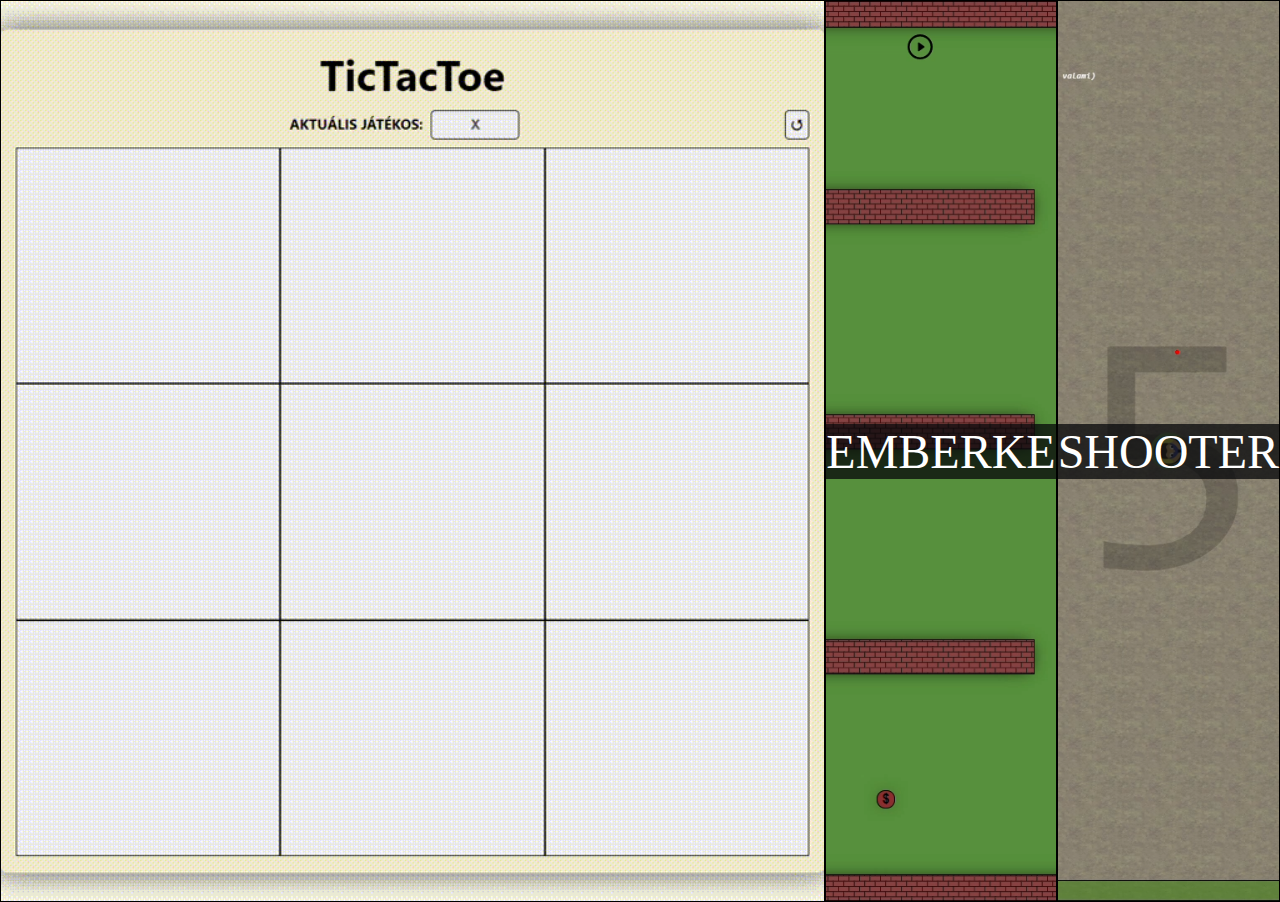
<file: index.html>
<!DOCTYPE html>
<html lang="hu">

<head>
    <meta charset="utf-8">
    <title>Game pack</title>
    <link rel="stylesheet" href="styles/index.css" />
    <link rel="icon" type="image/x-icon" href="./favicon.ico">
    <script src="./scripts/index.js"></script>
</head>

<body>
    <div class="nav tictactoe" onclick="navigate('tictactoe')">
		<div>Tic Tac Toe</div>
    </div>

    <div class="nav emberke" onclick="navigate('emberke')">
		<div>Emberke</div>
    </div>

    <div class="nav fighter" onclick="navigate('index_fighter')">
		<div>Shooter</div>
    </div>
</body>

</html>
</file>
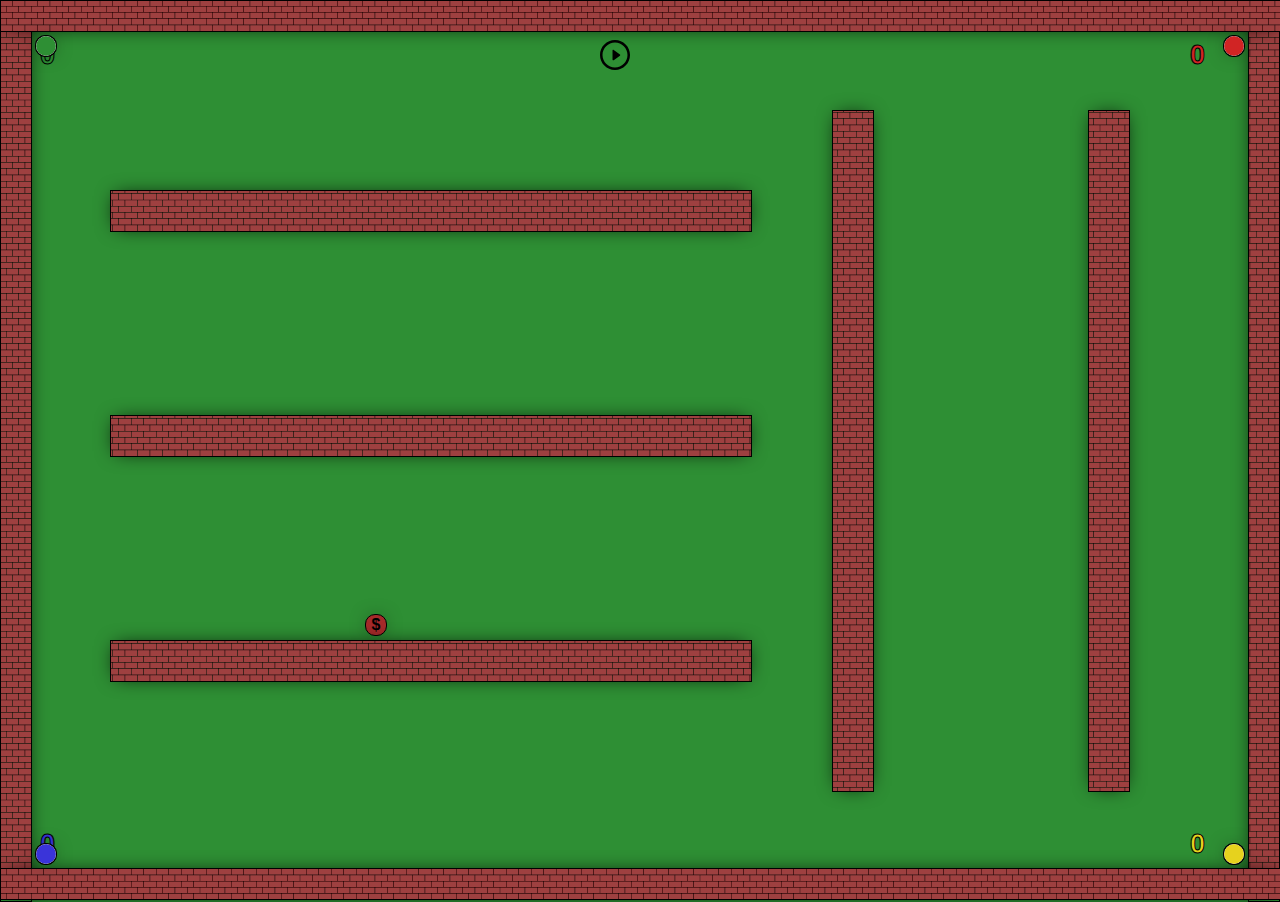
<file: emberke.html>
<!DOCTYPE html>
<html>

<head>
	<meta http-equiv='cache-control' content='no-cache'>
	<meta http-equiv='expires' content='0'>
	<meta http-equiv='pragma' content='no-cache'>
	<title>Page Title</title>
</head>

<body onload="init()" onmousemove="getMouse(event)">
	<button id="startButton" onclick="startGame()"></button>
	<button id="stopButton" onclick="stop()"></button>
	<span id="score1" class="score">0</span>
	<span id="score2" class="score">0</span>
	<span id="score3" class="score">0</span>
	<span id="score4" class="score">0</span>
	<div id="balfal" class="screenFalOldalt"></div>
	<div id="jobbfal" class="screenFalOldalt"></div>
	<div id="fentfal" class="screenFalFentLent"></div>
	<div id="lentfal" class="screenFalFentLent"></div>
	<div id="ember" class="ember"><input id="emberColor" value="#2e8f34" type="color" onchange="colorPickEmber()">
	</div>
	<div id="ember2" class="ember"><input id="emberColor" value="#d12424" type="color" onchange="colorPickEmber()">
	</div>
	<div id="ember3" class="ember"><input id="emberColor" value="#3a34d9" type="color" onchange="colorPickEmber()">
	</div>
	<div id="ember4" class="ember"><input id="emberColor" value="#e6d21e" type="color" onchange="colorPickEmber()">
	</div>
	<div id="targy" class="targyBronze">
		<p>$</p>
	</div>
</body>
<script language="JavaScript">

	const ember = document.getElementById('ember');
	const ember2 = document.getElementById('ember2');
	const ember3 = document.getElementById('ember3');
	const ember4 = document.getElementById('ember4');
	const targy = document.getElementById('targy');
	const screen = document.getElementsByTagName('body')[0];
	const ponttabla1 = document.getElementById('score1');
	const ponttabla2 = document.getElementById('score2');
	const ponttabla3 = document.getElementById('score3');
	const ponttabla4 = document.getElementById('score4');
	let scores = [];
	const sebesseg = document.getElementById('sebesseg');
	const btnStart = document.getElementById('startButton');
	const btnStop = document.getElementById('stopButton');
	const falak = [];
	let utkozottFal;
	let speed = 1;
	let minLepesek = 2;
	let maxLepesek = 2;
	let score;
	let lepesek;
	let elozoLepesek;
	const falszam = 3;
	const minFalmagassag = 20;
	const minFalhosssz = 20;
	let timeout;
	let stopped = false;
	let running = false;

	function stop() {
		stopped = stopped ? false : true;
		btnStop.style.background = stopped ? "url('resources/play.svg')" : "url('resources/stop.svg')";
		move();
	}

	function setButtonPositions() {
		btnStart.style.left = screen.getBoundingClientRect().width / 2 - btnStart.getBoundingClientRect().width / 2 - 35 + 'px';
		btnStart.style.top = '30px';
		btnStop.style.left = screen.getBoundingClientRect().width / 2 - btnStart.getBoundingClientRect().width / 2 + 5 + 'px';
		btnStop.style.top = '30px';
	}

	function init() {
		setScorePositions();
		setButtonPositions();
		randomFalak();
		jatekosInditas();
		randomElementPosition(targy);
		score = {
			ember: 0,
			ember2: 0,
			ember3: 0,
			ember4: 0
		}
		lepesek = {
			ember: minLepesek,
			ember2: minLepesek,
			ember3: minLepesek,
			ember4: minLepesek
		}
		printTabla();
		//setPositions();
		document.getElementById('balfal').addEventListener('click', () => { debugger });
		document.getElementById('fal0').addEventListener('click', () => { debugger });
		document.getElementById('fal1').addEventListener('click', () => { debugger });
		document.getElementById('fal2').addEventListener('click', () => { debugger });
		document.getElementById('fal3').addEventListener('click', () => { debugger });
		document.getElementById('fal4').addEventListener('click', () => { debugger });
	}

	function getMouse() {
		mouseCoords.left = event.clientX;
		mouseCoords.top = event.clientY;
	}

	const mouseCoords = {
		left: 0,
		top: 0
	}

	let direction = {
		left: 0,
		top: 0
	}

	document.addEventListener('keydown', (event) => {
		if (event.code == 'ArrowLeft') {
			direction.left = -10;
			direction.top = 0;
		} else if (event.code == 'ArrowUp') {
			direction.top = -10;
			direction.left = 0;
		} else if (event.code == 'ArrowRight') {
			direction.left = 10;
			direction.top = 0;
		} else if (event.code == 'ArrowDown') {
			direction.top = 10;
			direction.left = 0;
		}
		foodReposition();
	});

	function foodReposition() {
		const elementJSON = createJSON(targy);
		targy.style.left = elementJSON.left + direction.left + 'px';
		targy.style.top = elementJSON.top + direction.top + 'px';
	}

	function setScorePositions() {
		ponttabla1.style.left = '40px';
		ponttabla1.style.top = '40px';
		ponttabla1.style.color = ember.firstChild.value;

		ponttabla2.style.left = screen.getBoundingClientRect().width - 90 + 'px';
		ponttabla2.style.top = '40px';
		ponttabla2.style.color = ember2.firstChild.value;

		ponttabla3.style.left = '40px';
		ponttabla3.style.top = screen.getBoundingClientRect().height - ponttabla3.getBoundingClientRect().height - 40 + 'px';
		ponttabla3.style.color = ember3.firstChild.value;

		ponttabla4.style.left = screen.getBoundingClientRect().width - 90 + 'px';
		ponttabla4.style.top = screen.getBoundingClientRect().height - ponttabla4.getBoundingClientRect().height - 40 + 'px';
		ponttabla4.style.color = ember4.firstChild.value;
	}

	function startGame() {
		running = true;
		stopped = false;
		btnStop.style.background = (stopped && running) ? "url('resources/play.svg')" : "url('resources/stop.svg')";
		btnStop.style.visibility = 'visible';
		btnStart.style.background = running ? "url('resources/retry.svg')" : "url('resources/play.svg')";
		btnStart.style.backgroundSize = 'contain';
		score = {
			ember: 0,
			ember2: 0,
			ember3: 0,
			ember4: 0
		}
		lepesek = {
			ember: minLepesek,
			ember2: minLepesek,
			ember3: minLepesek,
			ember4: minLepesek
		}
		printTabla();
		randomElementPosition(targy);
		jatekosInditas();
		move();
	}

	function colorPickEmber() {
		const element = event.target.parentElement;
		element.style.backgroundColor = window.getComputedStyle(element, null).getPropertyValue('background-color');
		element.style.backgroundColor = event.target.value;
	}

	function screenFalak() {
		let bal = document.getElementById('balfal');
		let jobb = document.getElementById('jobbfal');
		let fent = document.getElementById('fentfal');
		let lent = document.getElementById('lentfal');

		bal.style.height = screen.getBoundingClientRect().height + 'px';
		bal.style.top = screen.getBoundingClientRect().top + 'px';
		bal.style.left = screen.getBoundingClientRect().left + 'px'

		jobb.style.height = screen.getBoundingClientRect().height + 'px';
		jobb.style.top = screen.getBoundingClientRect().top + 'px';
		jobb.style.left = screen.getBoundingClientRect().left + screen.getBoundingClientRect().width - document.getElementById('jobbfal').getBoundingClientRect().width + 'px';

		fent.style.width = screen.getBoundingClientRect().width + 'px';
		fent.style.top = screen.getBoundingClientRect().top + 'px';
		fent.style.left = screen.getBoundingClientRect().left + 'px';

		lent.style.width = screen.getBoundingClientRect().width + 'px';
		lent.style.top = screen.getBoundingClientRect().top + screen.getBoundingClientRect().height - document.getElementById('lentfal').getBoundingClientRect().height + 'px';
		lent.style.left = screen.getBoundingClientRect().left + 'px';

		falak.push(bal);
		falak.push(jobb);
		falak.push(fent);
		falak.push(lent);
	}

	function jatekosInditas() {
		ember.style.top = screen.getBoundingClientRect().top + 35 + 'px';
		ember.style.left = screen.getBoundingClientRect().left + 35 + 'px';

		ember2.style.top = screen.getBoundingClientRect().top + 35 + 'px';
		ember2.style.left = screen.getBoundingClientRect().left + screen.getBoundingClientRect().width - ember2.getBoundingClientRect().width - 35 + 'px';

		ember3.style.top = screen.getBoundingClientRect().top + screen.getBoundingClientRect().height - ember3.getBoundingClientRect().height - 35 + 'px';
		ember3.style.left = screen.getBoundingClientRect().left + 35 + 'px';

		ember4.style.top = screen.getBoundingClientRect().top + screen.getBoundingClientRect().height - ember4.getBoundingClientRect().height - 35 + 'px';
		ember4.style.left = screen.getBoundingClientRect().left + screen.getBoundingClientRect().width - ember4.getBoundingClientRect().width - 35 + 'px';
	}

	function randomFalak() {
		let div = document.createElement('div');
		//div.innerHTML = 'fal' + 0;
		div.id = 'fal' + 0;
		div.className = 'fal';
		div.style.height = '40px';
		div.style.width = screen.getBoundingClientRect().width / 2 + 'px';
		div.style.top = ((screen.getBoundingClientRect().top + screen.getBoundingClientRect().height) * 0.2) + 10 + 'px';
		div.style.left = screen.getBoundingClientRect().left + (ember.getBoundingClientRect().width * 5) + 'px';
		falak.push(div);
		screen.appendChild(div);

		div = document.createElement('div');
		//div.innerHTML = 'fal' + 1;
		div.id = 'fal' + 1;
		div.className = 'fal';
		div.style.height = '40px';
		div.style.width = screen.getBoundingClientRect().width / 2 + 'px';
		div.style.top = ((screen.getBoundingClientRect().top + screen.getBoundingClientRect().height) * 0.45) + 10 + 'px';
		div.style.left = screen.getBoundingClientRect().left + (ember.getBoundingClientRect().width * 5) + 'px';
		falak.push(div);
		screen.appendChild(div);

		div = document.createElement('div');
		//div.innerHTML = 'fal' + 2;
		div.id = 'fal' + 2;
		div.className = 'fal';
		div.style.height = '40px';
		div.style.width = screen.getBoundingClientRect().width / 2 + 'px';
		div.style.top = ((screen.getBoundingClientRect().top + screen.getBoundingClientRect().height) * 0.7) + 10 + 'px';
		div.style.left = screen.getBoundingClientRect().left + (ember.getBoundingClientRect().width * 5) + 'px';
		falak.push(div);
		screen.appendChild(div);

		div = document.createElement('div');
		//div.innerHTML = 'fal' + 3;
		div.id = 'fal' + 3;
		div.className = 'fal';
		div.style.height = screen.getBoundingClientRect().height - (ember.getBoundingClientRect().height * 10) + 'px';
		div.style.width = '40px';
		div.style.top = screen.getBoundingClientRect().top + (screen.getBoundingClientRect().height - (screen.getBoundingClientRect().height - (ember.getBoundingClientRect().height * 10))) / 2 + 'px';
		div.style.left = screen.getBoundingClientRect().left + screen.getBoundingClientRect().width * 0.65 + 'px';
		falak.push(div);
		screen.appendChild(div);

		div = document.createElement('div');
		//div.innerHTML = 'fal' + 4;
		div.id = 'fal' + 4;
		div.className = 'fal';
		div.style.height = screen.getBoundingClientRect().height - (ember.getBoundingClientRect().height * 10) + 'px';
		div.style.width = '40px';
		div.style.top = screen.getBoundingClientRect().top + (screen.getBoundingClientRect().height - (screen.getBoundingClientRect().height - (ember.getBoundingClientRect().height * 10))) / 2 + 'px';
		div.style.left = screen.getBoundingClientRect().left + screen.getBoundingClientRect().width * 0.85 + 'px';
		falak.push(div);
		screen.appendChild(div);

		screenFalak();
	}

	function setPositions() {
		for (let fal of falak) {
			fal.style.left = screen.getBoundingClientRect().left + (screen.getBoundingClientRect().width / 2) - fal.getBoundingClientRect().width / 2 + 'px';
			fal.style.top = screen.getBoundingClientRect().top + (screen.getBoundingClientRect().height / 2) - fal.getBoundingClientRect().height / 2 + 'px';
		}
	}

	function merreMehet(ember, targyJSON) {
		const resultArray = [];
		let emberJSON = createJSON(ember);
		emberJSON.left = emberJSON.left + lepesek[ember.id];
		if (!crashFal(emberJSON)) {
			emberJSON.distance = Math.abs(targyJSON.left - emberJSON.left) + Math.abs(targyJSON.top - emberJSON.top);
			resultArray.push(emberJSON);
		}

		emberJSON = createJSON(ember);
		emberJSON.top = emberJSON.top + lepesek[ember.id];
		if (!crashFal(emberJSON)) {
			emberJSON.distance = Math.abs(targyJSON.left - emberJSON.left) + Math.abs(targyJSON.top - emberJSON.top);
			resultArray.push(emberJSON);
		}

		emberJSON = createJSON(ember);
		emberJSON.left = emberJSON.left - lepesek[ember.id];
		if (!crashFal(emberJSON)) {
			emberJSON.distance = Math.abs(targyJSON.left - emberJSON.left) + Math.abs(targyJSON.top - emberJSON.top);
			resultArray.push(emberJSON);
		}

		emberJSON = createJSON(ember);
		emberJSON.top = emberJSON.top - lepesek[ember.id];
		if (!crashFal(emberJSON)) {
			emberJSON.distance = Math.abs(targyJSON.left - emberJSON.left) + Math.abs(targyJSON.top - emberJSON.top);
			resultArray.push(emberJSON);
		}

		emberJSON = createJSON(ember);
		emberJSON.left = emberJSON.left + lepesek[ember.id];
		emberJSON.left = emberJSON.top + lepesek[ember.id];
		if (!crashFal(emberJSON)) {
			emberJSON.distance = Math.abs(targyJSON.left - emberJSON.left) + Math.abs(targyJSON.top - emberJSON.top);
			resultArray.push(emberJSON);
		}

		emberJSON = createJSON(ember);
		emberJSON.left = emberJSON.left - lepesek[ember.id];
		emberJSON.top = emberJSON.top + lepesek[ember.id];
		if (!crashFal(emberJSON)) {
			emberJSON.distance = Math.abs(targyJSON.left - emberJSON.left) + Math.abs(targyJSON.top - emberJSON.top);
			resultArray.push(emberJSON);
		}

		emberJSON = createJSON(ember);
		emberJSON.left = emberJSON.left - lepesek[ember.id];
		emberJSON.left = emberJSON.top - lepesek[ember.id];
		if (!crashFal(emberJSON)) {
			emberJSON.distance = Math.abs(targyJSON.left - emberJSON.left) + Math.abs(targyJSON.top - emberJSON.top);
			resultArray.push(emberJSON);
		}

		emberJSON = createJSON(ember);
		emberJSON.left = emberJSON.left + lepesek[ember.id];
		emberJSON.top = emberJSON.top - lepesek[ember.id];
		if (!crashFal(emberJSON)) {
			emberJSON.distance = Math.abs(targyJSON.left - emberJSON.left) + Math.abs(targyJSON.top - emberJSON.top);
			resultArray.push(emberJSON);
		}

		let min = 1_000_000_000;

		let result;
		for (let actual of resultArray) {
			let contains = false;
			for (let actualLepes of elozoLepesek[ember.id]) {
				if (actualLepes.top == actual.top && actualLepes.left == actual.left) {
					contains = true;
				}
			}
			if (!contains && actual.distance < min) {
				min = actual.distance;
				result = actual;
			}
		}
		return result;
	}

	function crashFal(element) {
		for (let fal of falak) {
			if (crash(element, createJSON(fal))) {
				utkozottFal = createJSON(fal);
				return true;
			}
		}
		return false;
	}

	function crash(ember, targy) {
		if (((ember.top + ember.height) <= targy.top) ||
			((ember.top) >= targy.top + targy.height) ||
			((ember.left) >= targy.left + targy.width) ||
			((ember.left + ember.width) <= targy.left)) {
			return false;
		}
		return true;
	}

	function calculateStep(ember) {

		const targyJSON = createJSON(targy); //mouseCoords;
		//const emberJSON = merreMehet(ember, targyJSON);
		const emberJSON = createJSON(ember);

		if (emberJSON.left < targyJSON.left) {
			emberJSON.left = emberJSON.left + lepesek[ember.id];
		}
		if (emberJSON.top < targyJSON.top) {
			emberJSON.top = emberJSON.top + lepesek[ember.id];
		}
		if (emberJSON.top > targyJSON.top) {
			emberJSON.top = emberJSON.top - lepesek[ember.id];
		}
		if (emberJSON.left > targyJSON.left) {
			emberJSON.left = emberJSON.left - lepesek[ember.id];
		}

		if (crashFal(emberJSON)) {
			if (utkozottFal.height > utkozottFal.width) {
				const top = Math.abs(utkozottFal.top - targyJSON.top);
				const bottom = Math.abs(utkozottFal.top + utkozottFal.height - targyJSON.top - targyJSON.height);
				//if (Math.min(top, bottom) == top) {
				if ((utkozottFal.top + utkozottFal.height / 2) > targyJSON.top) {
					emberJSON.top = emberJSON.top - lepesek[ember.id] - 1;
				} else {
					emberJSON.top = emberJSON.top + lepesek[ember.id] + 1;
				}
				emberJSON.left = ember.getBoundingClientRect().left;
			} else {
				const left = Math.abs(utkozottFal.left - targyJSON.left);
				const right = Math.abs(utkozottFal.left + utkozottFal.width - targyJSON.left - targyJSON.width);
				//if (Math.min(left, right) == left) {
				if (((utkozottFal.left + utkozottFal.width / 2) > targyJSON.left)) {
					emberJSON.left = emberJSON.left - lepesek[ember.id] - 1;
				} else {
					emberJSON.left = emberJSON.left + lepesek[ember.id] + 1;
				}
				emberJSON.top = ember.getBoundingClientRect().top;
			}
		}

		setEmberByEmberCopy(ember, emberJSON);
		if (crash(emberJSON, targyJSON)) {
			const sumOfscore = score["ember"] + score["ember2"] + score["ember3"] + score["ember4"];
			if (sumOfscore > 50 && sumOfscore < 100) {
				targy.className = 'targySilver';
			} else if (sumOfscore >= 100) {
				targy.className = 'targyGold';
			}
			randomElementPosition(targy);
			score[ember.id] += 1;
			lepesek['ember'] = getRandom(minLepesek, maxLepesek);
			lepesek['ember2'] = getRandom(minLepesek, maxLepesek);
			lepesek['ember3'] = getRandom(minLepesek, maxLepesek);
			lepesek['ember4'] = getRandom(minLepesek, maxLepesek);
			printTabla();
		}
	}

	function printTabla() {
		ponttabla1.innerHTML = score['ember'];
		ponttabla2.innerHTML = score['ember2'];
		ponttabla3.innerHTML = score['ember3'];
		ponttabla4.innerHTML = score['ember4'];
		scores = [];
		let scoreEmber = { name: 'ember', score: score['ember'] };
		let score2Ember = { name: 'ember2', score: score['ember2'] };
		let score3Ember = { name: 'ember3', score: score['ember3'] };
		let score4Ember = { name: 'ember4', score: score['ember4'] };
		scores.push(scoreEmber);
		scores.push(score2Ember);
		scores.push(score3Ember);
		scores.push(score4Ember);
		let maxScore = scores[0];
		for (let i = 0; i < scores.length; i++) {
			maxScore = scores[i].score > maxScore.score ? scores[i] : maxScore;
		}
		screen.style.backgroundColor = document.getElementById(maxScore.name).firstChild.value;
	}

	function move() {
		if (!stopped) {
			calculateStep(ember);
			calculateStep(ember2);
			calculateStep(ember3);
			calculateStep(ember4);
			clearTimeout(timeout);
			timeout = setTimeout(move, speed);
		}
	}

	function createJSON(element) {
		return {
			left: element.getBoundingClientRect().left,
			top: element.getBoundingClientRect().top,
			width: element.getBoundingClientRect().width,
			height: element.getBoundingClientRect().height,
			className: '',
		};
	}

	function randomElementPosition(element) {
		elozoLepesek = {
			ember: [],
			ember2: [],
			ember3: [],
			ember4: []
		}
		let bal = screen.getBoundingClientRect().left;
		let jobb = screen.getBoundingClientRect().left + screen.getBoundingClientRect().width - element.getBoundingClientRect().width;
		let fent = screen.getBoundingClientRect().top;
		let lent = screen.getBoundingClientRect().top + screen.getBoundingClientRect().height - element.getBoundingClientRect().height;
		let elementJSON = createJSON(element);

		elementJSON.left = getRandom(bal, jobb - bal);
		elementJSON.top = getRandom(fent, lent - fent);
		if (crashFal(elementJSON)) {
			randomElementPosition(targy);
		} else {
			targy.style.left = elementJSON.left + 'px';
			targy.style.top = elementJSON.top + 'px';
		}
	}
	const steps = [];
	let nrOfSteps = 0;

	function setEmberByEmberCopy(ember, emberJSON) {
		//ember.className = calculateClassName(emberJSON);
		const emberCopy = createJSON(ember);
		if (emberJSON.left - emberCopy.left < 0) {
			emberCopy.left -= lepesek[ember.id];
		} else if (emberJSON.left - emberCopy.left > 0) {
			emberCopy.left += lepesek[ember.id];
		}

		if (emberJSON.top - emberCopy.top < 0) {
			emberCopy.top -= lepesek[ember.id];
		} else if (emberJSON.top - emberCopy.top > 0) {
			emberCopy.top += lepesek[ember.id];
		}

		let temp = elozoLepesek[ember.id];
		temp.push(emberCopy);
		elozoLepesek[ember.id] = temp.slice(temp.length - 100000000000, temp.length);
		ember.style.left = emberCopy.left + 'px';
		ember.style.top = emberCopy.top + 'px';

		const div = document.createElement('div');
		div.id = nrOfSteps;
		div.className = 'utvonal';
		div.style.backgroundColor = ember.firstChild.value;
		div.style.opacity = 0.2;
		div.style.top = emberCopy.top + 'px';
		div.style.left = emberCopy.left + 'px';
		screen.appendChild(div);

		if (nrOfSteps > 25) {
			let elements = document.getElementsByClassName('utvonal');
			for (let element of elements) {
				element.remove();
			}
			nrOfSteps = 0;
		} else {
			nrOfSteps++;
		}
	}

	function calculateClassName(emberJSON) {
		const ember = createJSON(this.ember);
		if (ember.top == emberJSON.top && ember.left > emberJSON.left) {
			return 'emberLeft';
		}
		if (ember.top == emberJSON.top && ember.left < emberJSON.left) {
			return 'emberRight';
		}
		if (ember.top > emberJSON.top && ember.left == emberJSON.left) {
			return 'emberTop';
		}
		if (ember.top < emberJSON.top && ember.left == emberJSON.left) {
			return 'emberBottom';
		}
		if (ember.top > emberJSON.top && ember.left > emberJSON.left) {
			return 'emberTopLeft';
		}
		if (ember.top < emberJSON.top && ember.left > emberJSON.left) {
			return 'emberBottomLeft';
		}
		if (ember.top > emberJSON.top && ember.left < emberJSON.left) {
			return 'emberTopRight';
		}
		if (ember.top < emberJSON.top && ember.left < emberJSON.left) {
			return 'emberBottomRight';
		}
	}

	function getRandom(min, max) {
		return Math.floor(Math.random() * max) + min;
	}

</script>
<style>
	html {
		width: 100%;
		height: 100%;
	}

	body {
		width: 100%;
		height: 100%;
		margin: 0px;
		padding: 0px;
		font-weight: bold;
		font-family: sans-serif;
		position: absolute;
		overflow: hidden;
	}

	#startButton {
		margin: 10px;
		cursor: pointer;
		position: absolute;
		border: none;
		width: 30px;
		height: 30px;
		background: url('resources/play.svg');
		background-position: center;
		background-size: auto;
	}

	#stopButton {
		margin: 10px;
		cursor: pointer;
		position: absolute;
		border: none;
		width: 30px;
		height: 30px;
		background: url('resources/stop.svg');
		background-position: center;
		background-size: auto;
		visibility: hidden;
	}

	#stopButton:focus {
		outline: none;
	}

	#startButton:focus {
		outline: none;
	}

	.score {
		position: absolute;
		font-size: 3vh;
		-webkit-text-stroke: 1px black;
	}

	.alfal {
		border: 1px solid blue;
		position: absolute;
	}

	.screenFalOldalt {
		width: 30px;
		position: absolute;
		background: url("resources/brick.svg");
		background-attachment: fixed;
		background-repeat: repeat;
		background-size: 100px;
		border: 1px solid black;
		box-shadow: 0px 0px 20px -6px black;
	}

	.screenFalFentLent {
		height: 30px;
		position: absolute;
		background: url("resources/brick.svg");
		background-color: red;
		background-attachment: fixed;
		background-repeat: repeat;
		background-size: 100px;
		border: 1px solid black;
		box-shadow: 0px 0px 20px -6px black;
	}

	input[type="color"] {
		-webkit-appearance: none;
		border: none;
		width: 20px;
		height: 20px;
		border-radius: 10px;
		padding: 0px;
	}

	input[type="color"]::-webkit-color-swatch-wrapper {
		border-radius: 10px;
		padding: 0px;
		border: none;
	}

	input[type="color"]::-webkit-color-swatch {
		border: none;
		border-radius: 10px;
		padding: 0px;
	}

	.ember {
		position: absolute;
		border-radius: 10px;
		width: 20px;
		height: 20px;
		z-index: 10000;
		background: black;
		box-shadow: 0px 0px 20px -6px black;
		border: 1px solid black;
	}

	.targyBronze {
		position: absolute;
		align-items: center;
		text-align: center;
		justify-content: center;
		width: 20px;
		height: 20px;
		border-radius: 10px;
		background-color: brown;
		border: 1px solid black;
		box-shadow: 0px 0px 20px -6px black;
		display: flex;
	}

	.targySilver {
		position: absolute;
		align-items: center;
		text-align: center;
		justify-content: center;
		width: 20px;
		height: 20px;
		border-radius: 10px;
		background-color: silver;
		border: 1px solid black;
		box-shadow: 0px 0px 20px -6px black;
		display: flex;
	}

	.targyGold {
		position: absolute;
		align-items: center;
		text-align: center;
		justify-content: center;
		width: 20px;
		height: 20px;
		border-radius: 10px;
		background-color: gold;
		border: 1px solid black;
		box-shadow: 0px 0px 20px -6px black;
		display: flex;
	}

	.utvonal {
		position: absolute;
		border-radius: 10px;
		width: 20px;
		height: 20px;
		background-color: silver;
	}

	.fal {
		position: absolute;
		background: url(resources/brick.svg);
		background-attachment: fixed;
		background-repeat: repeat;
		background-size: 100px;
		box-shadow: 0px 0px 20px -6px black;
		border: 1px solid black;
	}

	.emberRight {
		background: linear-gradient(270deg, rgba(0, 0, 0, 1) 0%, rgba(255, 255, 255, 0) 100%);
	}

	.emberLeft {
		background: linear-gradient(90deg, rgba(0, 0, 0, 1) 0%, rgba(255, 255, 255, 0) 100%);
	}

	.emberTop {
		background: linear-gradient(180deg, rgba(0, 0, 0, 1) 0%, rgba(255, 255, 255, 0) 100%);
	}

	.emberBottom {
		background: linear-gradient(0deg, rgba(0, 0, 0, 1) 0%, rgba(255, 255, 255, 0) 100%);
	}

	.emberTopRight {
		background: linear-gradient(225deg, rgba(0, 0, 0, 1) 0%, rgba(255, 255, 255, 0) 100%);
	}

	.emberTopLeft {
		background: linear-gradient(135deg, rgba(0, 0, 0, 1) 0%, rgba(255, 255, 255, 0) 100%);
	}

	.emberBottomRight {
		background: linear-gradient(315deg, rgba(0, 0, 0, 1) 0%, rgba(255, 255, 255, 0) 100%);
	}

	.emberBottomLeft {
		background: linear-gradient(45deg, rgba(0, 0, 0, 1) 0%, rgba(255, 255, 255, 0) 100%);
	}
</style>

</html>
</file>
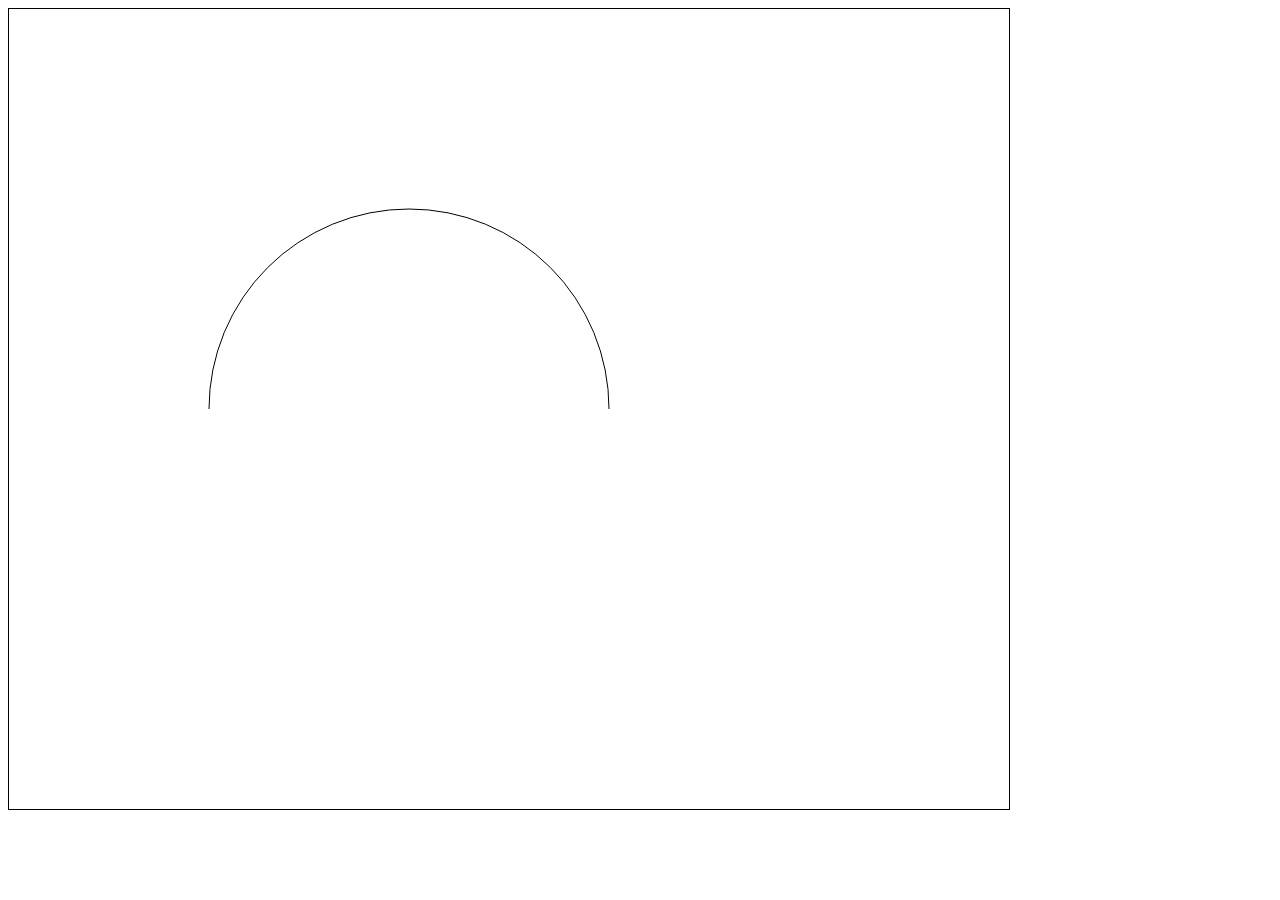
<file: pages/draw_test.html>
<html>

<head>
	<link rel="icon" type="image/x-icon" href="./favicon.ico">
</head>

<body>
	<canvas id='canvas' height="800" width="1000" style="border: 1px solid black"></canvas>
</body>
<script>
	let context = document.getElementById('canvas').getContext('2d');

	context.beginPath();
	//context.arc(100, 100, 20, 0, 10);
	//context.fillStyle = 'white';
	//context.fill();
	//
	//context.lineWidth = 2;
	//context.strokeStyle = 'red';
	//context.stroke();
	//context.closePath();
	//
	//context.beginPath();
	//context.moveTo(80, 100);
	//context.lineTo(120, 100);
	//context.moveTo(100, 80);
	//context.lineTo(100, 120);
	//context.lineWidth = 10;
	//context.stroke();
	//context.closePath();

	let elet = 10;
	let aktelet = 5;
	let szazalek = (1 - (aktelet / elet)) * 2;
	context.arc(400, 400, 200, 0, szazalek * Math.PI, true);
	context.stroke();

</script>

</html>
</file>
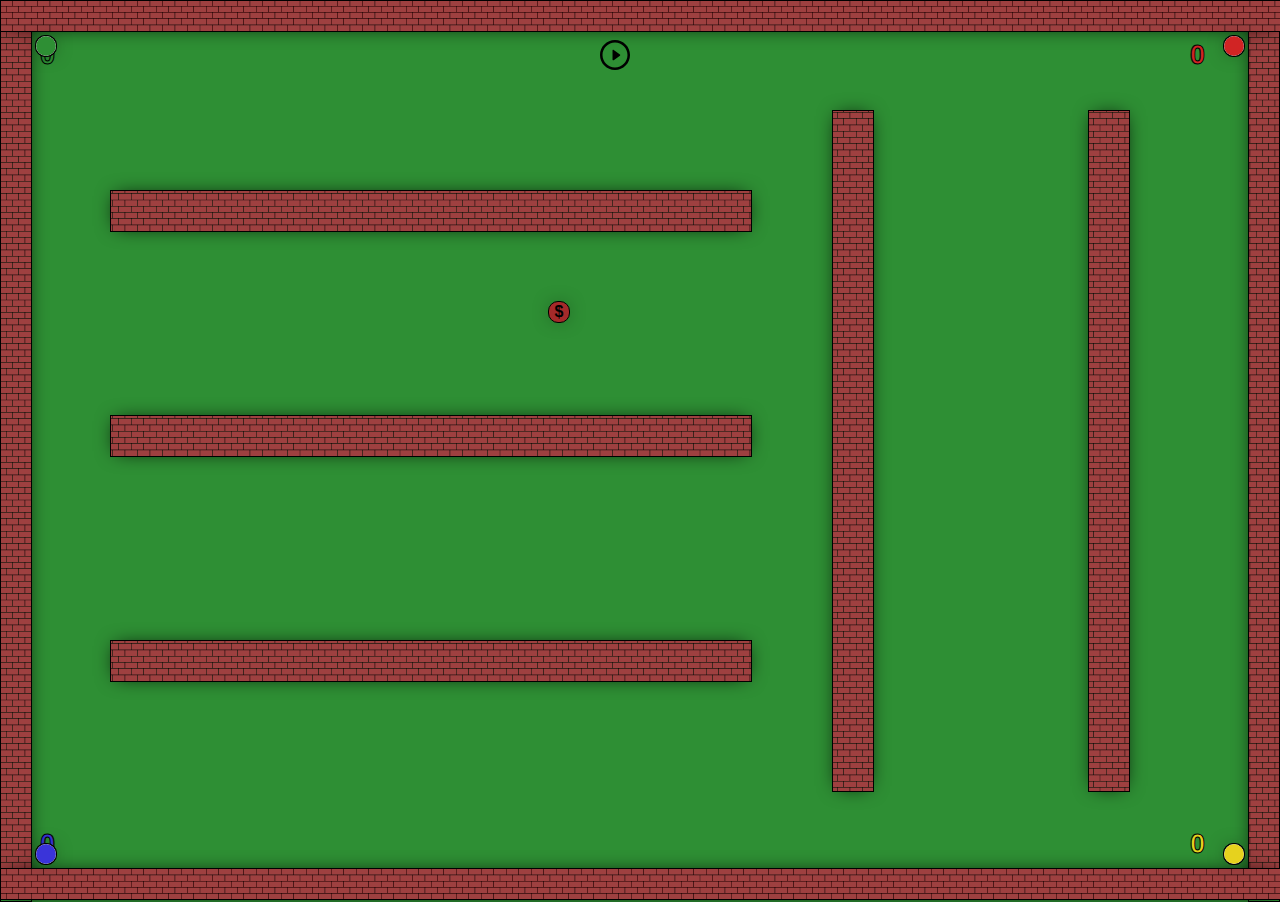
<file: pages/emberke.html>
<!DOCTYPE html>
<html>

<head>
	<meta http-equiv='cache-control' content='no-cache'>
	<meta http-equiv='expires' content='0'>
	<meta http-equiv='pragma' content='no-cache'>
	<title>Page Title</title>
	<link rel="icon" type="image/x-icon" href="./favicon.ico">
</head>

<body onload="init()" onmousemove="getMouse(event)">
	<button id="startButton" onclick="startGame()"></button>
	<button id="stopButton" onclick="stop()"></button>
	<span id="score1" class="score">0</span>
	<span id="score2" class="score">0</span>
	<span id="score3" class="score">0</span>
	<span id="score4" class="score">0</span>
	<div id="balfal" class="screenFalOldalt"></div>
	<div id="jobbfal" class="screenFalOldalt"></div>
	<div id="fentfal" class="screenFalFentLent"></div>
	<div id="lentfal" class="screenFalFentLent"></div>
	<div id="ember" class="ember"><input id="emberColor" value="#2e8f34" type="color" onchange="colorPickEmber()">
	</div>
	<div id="ember2" class="ember"><input id="emberColor" value="#d12424" type="color" onchange="colorPickEmber()">
	</div>
	<div id="ember3" class="ember"><input id="emberColor" value="#3a34d9" type="color" onchange="colorPickEmber()">
	</div>
	<div id="ember4" class="ember"><input id="emberColor" value="#e6d21e" type="color" onchange="colorPickEmber()">
	</div>
	<div id="targy" class="targyBronze">
		<p>$</p>
	</div>
</body>
<script language="JavaScript">

	const ember = document.getElementById('ember');
	const ember2 = document.getElementById('ember2');
	const ember3 = document.getElementById('ember3');
	const ember4 = document.getElementById('ember4');
	const targy = document.getElementById('targy');
	const screen = document.getElementsByTagName('body')[0];
	const ponttabla1 = document.getElementById('score1');
	const ponttabla2 = document.getElementById('score2');
	const ponttabla3 = document.getElementById('score3');
	const ponttabla4 = document.getElementById('score4');
	let scores = [];
	const sebesseg = document.getElementById('sebesseg');
	const btnStart = document.getElementById('startButton');
	const btnStop = document.getElementById('stopButton');
	const falak = [];
	let utkozottFal;
	let speed = 1;
	let minLepesek = 2;
	let maxLepesek = 2;
	let score;
	let lepesek;
	let elozoLepesek;
	const falszam = 3;
	const minFalmagassag = 20;
	const minFalhosssz = 20;
	let timeout;
	let stopped = false;
	let running = false;

	function stop() {
		stopped = stopped ? false : true;
		btnStop.style.background = stopped ? "url('../resources/play.svg')" : "url('../resources/stop.svg')";
		move();
	}

	function setButtonPositions() {
		btnStart.style.left = screen.getBoundingClientRect().width / 2 - btnStart.getBoundingClientRect().width / 2 - 35 + 'px';
		btnStart.style.top = '30px';
		btnStop.style.left = screen.getBoundingClientRect().width / 2 - btnStart.getBoundingClientRect().width / 2 + 5 + 'px';
		btnStop.style.top = '30px';
	}

	function init() {
		setScorePositions();
		setButtonPositions();
		randomFalak();
		jatekosInditas();
		randomElementPosition(targy);
		score = {
			ember: 0,
			ember2: 0,
			ember3: 0,
			ember4: 0
		}
		lepesek = {
			ember: minLepesek,
			ember2: minLepesek,
			ember3: minLepesek,
			ember4: minLepesek
		}
		printTabla();
		//setPositions();
		document.getElementById('balfal').addEventListener('click', () => { debugger });
		document.getElementById('fal0').addEventListener('click', () => { debugger });
		document.getElementById('fal1').addEventListener('click', () => { debugger });
		document.getElementById('fal2').addEventListener('click', () => { debugger });
		document.getElementById('fal3').addEventListener('click', () => { debugger });
		document.getElementById('fal4').addEventListener('click', () => { debugger });
	}

	function getMouse() {
		mouseCoords.left = event.clientX;
		mouseCoords.top = event.clientY;
	}

	const mouseCoords = {
		left: 0,
		top: 0
	}

	let direction = {
		left: 0,
		top: 0
	}

	document.addEventListener('keydown', (event) => {
		if (event.code == 'ArrowLeft') {
			direction.left = -10;
			direction.top = 0;
		} else if (event.code == 'ArrowUp') {
			direction.top = -10;
			direction.left = 0;
		} else if (event.code == 'ArrowRight') {
			direction.left = 10;
			direction.top = 0;
		} else if (event.code == 'ArrowDown') {
			direction.top = 10;
			direction.left = 0;
		}
		foodReposition();
	});

	function foodReposition() {
		const elementJSON = createJSON(targy);
		targy.style.left = elementJSON.left + direction.left + 'px';
		targy.style.top = elementJSON.top + direction.top + 'px';
	}

	function setScorePositions() {
		ponttabla1.style.left = '40px';
		ponttabla1.style.top = '40px';
		ponttabla1.style.color = ember.firstChild.value;

		ponttabla2.style.left = screen.getBoundingClientRect().width - 90 + 'px';
		ponttabla2.style.top = '40px';
		ponttabla2.style.color = ember2.firstChild.value;

		ponttabla3.style.left = '40px';
		ponttabla3.style.top = screen.getBoundingClientRect().height - ponttabla3.getBoundingClientRect().height - 40 + 'px';
		ponttabla3.style.color = ember3.firstChild.value;

		ponttabla4.style.left = screen.getBoundingClientRect().width - 90 + 'px';
		ponttabla4.style.top = screen.getBoundingClientRect().height - ponttabla4.getBoundingClientRect().height - 40 + 'px';
		ponttabla4.style.color = ember4.firstChild.value;
	}

	function startGame() {
		running = true;
		stopped = false;
		btnStop.style.background = (stopped && running) ? "url('../resources/play.svg')" : "url('../resources/stop.svg')";
		btnStop.style.visibility = 'visible';
		btnStart.style.background = running ? "url('../resources/retry.svg')" : "url('../resources/play.svg')";
		btnStart.style.backgroundSize = 'contain';
		score = {
			ember: 0,
			ember2: 0,
			ember3: 0,
			ember4: 0
		}
		lepesek = {
			ember: minLepesek,
			ember2: minLepesek,
			ember3: minLepesek,
			ember4: minLepesek
		}
		printTabla();
		randomElementPosition(targy);
		jatekosInditas();
		move();
	}

	function colorPickEmber() {
		const element = event.target.parentElement;
		element.style.backgroundColor = window.getComputedStyle(element, null).getPropertyValue('background-color');
		element.style.backgroundColor = event.target.value;
	}

	function screenFalak() {
		let bal = document.getElementById('balfal');
		let jobb = document.getElementById('jobbfal');
		let fent = document.getElementById('fentfal');
		let lent = document.getElementById('lentfal');

		bal.style.height = screen.getBoundingClientRect().height + 'px';
		bal.style.top = screen.getBoundingClientRect().top + 'px';
		bal.style.left = screen.getBoundingClientRect().left + 'px'

		jobb.style.height = screen.getBoundingClientRect().height + 'px';
		jobb.style.top = screen.getBoundingClientRect().top + 'px';
		jobb.style.left = screen.getBoundingClientRect().left + screen.getBoundingClientRect().width - document.getElementById('jobbfal').getBoundingClientRect().width + 'px';

		fent.style.width = screen.getBoundingClientRect().width + 'px';
		fent.style.top = screen.getBoundingClientRect().top + 'px';
		fent.style.left = screen.getBoundingClientRect().left + 'px';

		lent.style.width = screen.getBoundingClientRect().width + 'px';
		lent.style.top = screen.getBoundingClientRect().top + screen.getBoundingClientRect().height - document.getElementById('lentfal').getBoundingClientRect().height + 'px';
		lent.style.left = screen.getBoundingClientRect().left + 'px';

		falak.push(bal);
		falak.push(jobb);
		falak.push(fent);
		falak.push(lent);
	}

	function jatekosInditas() {
		ember.style.top = screen.getBoundingClientRect().top + 35 + 'px';
		ember.style.left = screen.getBoundingClientRect().left + 35 + 'px';

		ember2.style.top = screen.getBoundingClientRect().top + 35 + 'px';
		ember2.style.left = screen.getBoundingClientRect().left + screen.getBoundingClientRect().width - ember2.getBoundingClientRect().width - 35 + 'px';

		ember3.style.top = screen.getBoundingClientRect().top + screen.getBoundingClientRect().height - ember3.getBoundingClientRect().height - 35 + 'px';
		ember3.style.left = screen.getBoundingClientRect().left + 35 + 'px';

		ember4.style.top = screen.getBoundingClientRect().top + screen.getBoundingClientRect().height - ember4.getBoundingClientRect().height - 35 + 'px';
		ember4.style.left = screen.getBoundingClientRect().left + screen.getBoundingClientRect().width - ember4.getBoundingClientRect().width - 35 + 'px';
	}

	function randomFalak() {
		let div = document.createElement('div');
		//div.innerHTML = 'fal' + 0;
		div.id = 'fal' + 0;
		div.className = 'fal';
		div.style.height = '40px';
		div.style.width = screen.getBoundingClientRect().width / 2 + 'px';
		div.style.top = ((screen.getBoundingClientRect().top + screen.getBoundingClientRect().height) * 0.2) + 10 + 'px';
		div.style.left = screen.getBoundingClientRect().left + (ember.getBoundingClientRect().width * 5) + 'px';
		falak.push(div);
		screen.appendChild(div);

		div = document.createElement('div');
		//div.innerHTML = 'fal' + 1;
		div.id = 'fal' + 1;
		div.className = 'fal';
		div.style.height = '40px';
		div.style.width = screen.getBoundingClientRect().width / 2 + 'px';
		div.style.top = ((screen.getBoundingClientRect().top + screen.getBoundingClientRect().height) * 0.45) + 10 + 'px';
		div.style.left = screen.getBoundingClientRect().left + (ember.getBoundingClientRect().width * 5) + 'px';
		falak.push(div);
		screen.appendChild(div);

		div = document.createElement('div');
		//div.innerHTML = 'fal' + 2;
		div.id = 'fal' + 2;
		div.className = 'fal';
		div.style.height = '40px';
		div.style.width = screen.getBoundingClientRect().width / 2 + 'px';
		div.style.top = ((screen.getBoundingClientRect().top + screen.getBoundingClientRect().height) * 0.7) + 10 + 'px';
		div.style.left = screen.getBoundingClientRect().left + (ember.getBoundingClientRect().width * 5) + 'px';
		falak.push(div);
		screen.appendChild(div);

		div = document.createElement('div');
		//div.innerHTML = 'fal' + 3;
		div.id = 'fal' + 3;
		div.className = 'fal';
		div.style.height = screen.getBoundingClientRect().height - (ember.getBoundingClientRect().height * 10) + 'px';
		div.style.width = '40px';
		div.style.top = screen.getBoundingClientRect().top + (screen.getBoundingClientRect().height - (screen.getBoundingClientRect().height - (ember.getBoundingClientRect().height * 10))) / 2 + 'px';
		div.style.left = screen.getBoundingClientRect().left + screen.getBoundingClientRect().width * 0.65 + 'px';
		falak.push(div);
		screen.appendChild(div);

		div = document.createElement('div');
		//div.innerHTML = 'fal' + 4;
		div.id = 'fal' + 4;
		div.className = 'fal';
		div.style.height = screen.getBoundingClientRect().height - (ember.getBoundingClientRect().height * 10) + 'px';
		div.style.width = '40px';
		div.style.top = screen.getBoundingClientRect().top + (screen.getBoundingClientRect().height - (screen.getBoundingClientRect().height - (ember.getBoundingClientRect().height * 10))) / 2 + 'px';
		div.style.left = screen.getBoundingClientRect().left + screen.getBoundingClientRect().width * 0.85 + 'px';
		falak.push(div);
		screen.appendChild(div);

		screenFalak();
	}

	function setPositions() {
		for (let fal of falak) {
			fal.style.left = screen.getBoundingClientRect().left + (screen.getBoundingClientRect().width / 2) - fal.getBoundingClientRect().width / 2 + 'px';
			fal.style.top = screen.getBoundingClientRect().top + (screen.getBoundingClientRect().height / 2) - fal.getBoundingClientRect().height / 2 + 'px';
		}
	}

	function merreMehet(ember, targyJSON) {
		const resultArray = [];
		let emberJSON = createJSON(ember);
		emberJSON.left = emberJSON.left + lepesek[ember.id];
		if (!crashFal(emberJSON)) {
			emberJSON.distance = Math.abs(targyJSON.left - emberJSON.left) + Math.abs(targyJSON.top - emberJSON.top);
			resultArray.push(emberJSON);
		}

		emberJSON = createJSON(ember);
		emberJSON.top = emberJSON.top + lepesek[ember.id];
		if (!crashFal(emberJSON)) {
			emberJSON.distance = Math.abs(targyJSON.left - emberJSON.left) + Math.abs(targyJSON.top - emberJSON.top);
			resultArray.push(emberJSON);
		}

		emberJSON = createJSON(ember);
		emberJSON.left = emberJSON.left - lepesek[ember.id];
		if (!crashFal(emberJSON)) {
			emberJSON.distance = Math.abs(targyJSON.left - emberJSON.left) + Math.abs(targyJSON.top - emberJSON.top);
			resultArray.push(emberJSON);
		}

		emberJSON = createJSON(ember);
		emberJSON.top = emberJSON.top - lepesek[ember.id];
		if (!crashFal(emberJSON)) {
			emberJSON.distance = Math.abs(targyJSON.left - emberJSON.left) + Math.abs(targyJSON.top - emberJSON.top);
			resultArray.push(emberJSON);
		}

		emberJSON = createJSON(ember);
		emberJSON.left = emberJSON.left + lepesek[ember.id];
		emberJSON.left = emberJSON.top + lepesek[ember.id];
		if (!crashFal(emberJSON)) {
			emberJSON.distance = Math.abs(targyJSON.left - emberJSON.left) + Math.abs(targyJSON.top - emberJSON.top);
			resultArray.push(emberJSON);
		}

		emberJSON = createJSON(ember);
		emberJSON.left = emberJSON.left - lepesek[ember.id];
		emberJSON.top = emberJSON.top + lepesek[ember.id];
		if (!crashFal(emberJSON)) {
			emberJSON.distance = Math.abs(targyJSON.left - emberJSON.left) + Math.abs(targyJSON.top - emberJSON.top);
			resultArray.push(emberJSON);
		}

		emberJSON = createJSON(ember);
		emberJSON.left = emberJSON.left - lepesek[ember.id];
		emberJSON.left = emberJSON.top - lepesek[ember.id];
		if (!crashFal(emberJSON)) {
			emberJSON.distance = Math.abs(targyJSON.left - emberJSON.left) + Math.abs(targyJSON.top - emberJSON.top);
			resultArray.push(emberJSON);
		}

		emberJSON = createJSON(ember);
		emberJSON.left = emberJSON.left + lepesek[ember.id];
		emberJSON.top = emberJSON.top - lepesek[ember.id];
		if (!crashFal(emberJSON)) {
			emberJSON.distance = Math.abs(targyJSON.left - emberJSON.left) + Math.abs(targyJSON.top - emberJSON.top);
			resultArray.push(emberJSON);
		}

		let min = 1_000_000_000;

		let result;
		for (let actual of resultArray) {
			let contains = false;
			for (let actualLepes of elozoLepesek[ember.id]) {
				if (actualLepes.top == actual.top && actualLepes.left == actual.left) {
					contains = true;
				}
			}
			if (!contains && actual.distance < min) {
				min = actual.distance;
				result = actual;
			}
		}
		return result;
	}

	function crashFal(element) {
		for (let fal of falak) {
			if (crash(element, createJSON(fal))) {
				utkozottFal = createJSON(fal);
				return true;
			}
		}
		return false;
	}

	function crash(ember, targy) {
		if (((ember.top + ember.height) <= targy.top) ||
			((ember.top) >= targy.top + targy.height) ||
			((ember.left) >= targy.left + targy.width) ||
			((ember.left + ember.width) <= targy.left)) {
			return false;
		}
		return true;
	}

	function calculateStep(ember) {

		const targyJSON = createJSON(targy); //mouseCoords;
		//const emberJSON = merreMehet(ember, targyJSON);
		const emberJSON = createJSON(ember);

		if (emberJSON.left < targyJSON.left) {
			emberJSON.left = emberJSON.left + lepesek[ember.id];
		}
		if (emberJSON.top < targyJSON.top) {
			emberJSON.top = emberJSON.top + lepesek[ember.id];
		}
		if (emberJSON.top > targyJSON.top) {
			emberJSON.top = emberJSON.top - lepesek[ember.id];
		}
		if (emberJSON.left > targyJSON.left) {
			emberJSON.left = emberJSON.left - lepesek[ember.id];
		}

		if (crashFal(emberJSON)) {
			if (utkozottFal.height > utkozottFal.width) {
				const top = Math.abs(utkozottFal.top - targyJSON.top);
				const bottom = Math.abs(utkozottFal.top + utkozottFal.height - targyJSON.top - targyJSON.height);
				//if (Math.min(top, bottom) == top) {
				if ((utkozottFal.top + utkozottFal.height / 2) > targyJSON.top) {
					emberJSON.top = emberJSON.top - lepesek[ember.id] - 1;
				} else {
					emberJSON.top = emberJSON.top + lepesek[ember.id] + 1;
				}
				emberJSON.left = ember.getBoundingClientRect().left;
			} else {
				const left = Math.abs(utkozottFal.left - targyJSON.left);
				const right = Math.abs(utkozottFal.left + utkozottFal.width - targyJSON.left - targyJSON.width);
				//if (Math.min(left, right) == left) {
				if (((utkozottFal.left + utkozottFal.width / 2) > targyJSON.left)) {
					emberJSON.left = emberJSON.left - lepesek[ember.id] - 1;
				} else {
					emberJSON.left = emberJSON.left + lepesek[ember.id] + 1;
				}
				emberJSON.top = ember.getBoundingClientRect().top;
			}
		}

		setEmberByEmberCopy(ember, emberJSON);
		if (crash(emberJSON, targyJSON)) {
			const sumOfscore = score["ember"] + score["ember2"] + score["ember3"] + score["ember4"];
			if (sumOfscore > 50 && sumOfscore < 100) {
				targy.className = 'targySilver';
			} else if (sumOfscore >= 100) {
				targy.className = 'targyGold';
			}
			randomElementPosition(targy);
			score[ember.id] += 1;
			lepesek['ember'] = getRandom(minLepesek, maxLepesek);
			lepesek['ember2'] = getRandom(minLepesek, maxLepesek);
			lepesek['ember3'] = getRandom(minLepesek, maxLepesek);
			lepesek['ember4'] = getRandom(minLepesek, maxLepesek);
			printTabla();
		}
	}

	function printTabla() {
		ponttabla1.innerHTML = score['ember'];
		ponttabla2.innerHTML = score['ember2'];
		ponttabla3.innerHTML = score['ember3'];
		ponttabla4.innerHTML = score['ember4'];
		scores = [];
		let scoreEmber = { name: 'ember', score: score['ember'] };
		let score2Ember = { name: 'ember2', score: score['ember2'] };
		let score3Ember = { name: 'ember3', score: score['ember3'] };
		let score4Ember = { name: 'ember4', score: score['ember4'] };
		scores.push(scoreEmber);
		scores.push(score2Ember);
		scores.push(score3Ember);
		scores.push(score4Ember);
		let maxScore = scores[0];
		for (let i = 0; i < scores.length; i++) {
			maxScore = scores[i].score > maxScore.score ? scores[i] : maxScore;
		}
		screen.style.backgroundColor = document.getElementById(maxScore.name).firstChild.value;
	}

	function move() {
		if (!stopped) {
			calculateStep(ember);
			calculateStep(ember2);
			calculateStep(ember3);
			calculateStep(ember4);
			clearTimeout(timeout);
			timeout = setTimeout(move, speed);
		}
	}

	function createJSON(element) {
		return {
			left: element.getBoundingClientRect().left,
			top: element.getBoundingClientRect().top,
			width: element.getBoundingClientRect().width,
			height: element.getBoundingClientRect().height,
			className: '',
		};
	}

	function randomElementPosition(element) {
		elozoLepesek = {
			ember: [],
			ember2: [],
			ember3: [],
			ember4: []
		}
		let bal = screen.getBoundingClientRect().left;
		let jobb = screen.getBoundingClientRect().left + screen.getBoundingClientRect().width - element.getBoundingClientRect().width;
		let fent = screen.getBoundingClientRect().top;
		let lent = screen.getBoundingClientRect().top + screen.getBoundingClientRect().height - element.getBoundingClientRect().height;
		let elementJSON = createJSON(element);

		elementJSON.left = getRandom(bal, jobb - bal);
		elementJSON.top = getRandom(fent, lent - fent);
		if (crashFal(elementJSON)) {
			randomElementPosition(targy);
		} else {
			targy.style.left = elementJSON.left + 'px';
			targy.style.top = elementJSON.top + 'px';
		}
	}
	const steps = [];
	let nrOfSteps = 0;

	function setEmberByEmberCopy(ember, emberJSON) {
		//ember.className = calculateClassName(emberJSON);
		const emberCopy = createJSON(ember);
		if (emberJSON.left - emberCopy.left < 0) {
			emberCopy.left -= lepesek[ember.id];
		} else if (emberJSON.left - emberCopy.left > 0) {
			emberCopy.left += lepesek[ember.id];
		}

		if (emberJSON.top - emberCopy.top < 0) {
			emberCopy.top -= lepesek[ember.id];
		} else if (emberJSON.top - emberCopy.top > 0) {
			emberCopy.top += lepesek[ember.id];
		}

		let temp = elozoLepesek[ember.id];
		temp.push(emberCopy);
		elozoLepesek[ember.id] = temp.slice(temp.length - 100000000000, temp.length);
		ember.style.left = emberCopy.left + 'px';
		ember.style.top = emberCopy.top + 'px';

		const div = document.createElement('div');
		div.id = nrOfSteps;
		div.className = 'utvonal';
		div.style.backgroundColor = ember.firstChild.value;
		div.style.opacity = 0.2;
		div.style.top = emberCopy.top + 'px';
		div.style.left = emberCopy.left + 'px';
		screen.appendChild(div);

		if (nrOfSteps > 25) {
			let elements = document.getElementsByClassName('utvonal');
			for (let element of elements) {
				element.remove();
			}
			nrOfSteps = 0;
		} else {
			nrOfSteps++;
		}
	}

	function calculateClassName(emberJSON) {
		const ember = createJSON(this.ember);
		if (ember.top == emberJSON.top && ember.left > emberJSON.left) {
			return 'emberLeft';
		}
		if (ember.top == emberJSON.top && ember.left < emberJSON.left) {
			return 'emberRight';
		}
		if (ember.top > emberJSON.top && ember.left == emberJSON.left) {
			return 'emberTop';
		}
		if (ember.top < emberJSON.top && ember.left == emberJSON.left) {
			return 'emberBottom';
		}
		if (ember.top > emberJSON.top && ember.left > emberJSON.left) {
			return 'emberTopLeft';
		}
		if (ember.top < emberJSON.top && ember.left > emberJSON.left) {
			return 'emberBottomLeft';
		}
		if (ember.top > emberJSON.top && ember.left < emberJSON.left) {
			return 'emberTopRight';
		}
		if (ember.top < emberJSON.top && ember.left < emberJSON.left) {
			return 'emberBottomRight';
		}
	}

	function getRandom(min, max) {
		return Math.floor(Math.random() * max) + min;
	}

</script>
<style>
	html {
		width: 100%;
		height: 100%;
	}

	body {
		width: 100%;
		height: 100%;
		margin: 0px;
		padding: 0px;
		font-weight: bold;
		font-family: sans-serif;
		position: absolute;
		overflow: hidden;
	}

	#startButton {
		margin: 10px;
		cursor: pointer;
		position: absolute;
		border: none;
		width: 30px;
		height: 30px;
		background: url('../resources/play.svg');
		background-position: center;
		background-size: auto;
	}

	#stopButton {
		margin: 10px;
		cursor: pointer;
		position: absolute;
		border: none;
		width: 30px;
		height: 30px;
		background: url('../resources/stop.svg');
		background-position: center;
		background-size: auto;
		visibility: hidden;
	}

	#stopButton:focus {
		outline: none;
	}

	#startButton:focus {
		outline: none;
	}

	.score {
		position: absolute;
		font-size: 3vh;
		-webkit-text-stroke: 1px black;
	}

	.alfal {
		border: 1px solid blue;
		position: absolute;
	}

	.screenFalOldalt {
		width: 30px;
		position: absolute;
		background: url("../resources/brick.svg");
		background-attachment: fixed;
		background-repeat: repeat;
		background-size: 100px;
		border: 1px solid black;
		box-shadow: 0px 0px 20px -6px black;
	}

	.screenFalFentLent {
		height: 30px;
		position: absolute;
		background: url("../resources/brick.svg");
		background-color: red;
		background-attachment: fixed;
		background-repeat: repeat;
		background-size: 100px;
		border: 1px solid black;
		box-shadow: 0px 0px 20px -6px black;
	}

	input[type="color"] {
		-webkit-appearance: none;
		border: none;
		width: 20px;
		height: 20px;
		border-radius: 10px;
		padding: 0px;
	}

	input[type="color"]::-webkit-color-swatch-wrapper {
		border-radius: 10px;
		padding: 0px;
		border: none;
	}

	input[type="color"]::-webkit-color-swatch {
		border: none;
		border-radius: 10px;
		padding: 0px;
	}

	.ember {
		position: absolute;
		border-radius: 10px;
		width: 20px;
		height: 20px;
		z-index: 10000;
		background: black;
		box-shadow: 0px 0px 20px -6px black;
		border: 1px solid black;
	}

	.targyBronze {
		position: absolute;
		align-items: center;
		text-align: center;
		justify-content: center;
		width: 20px;
		height: 20px;
		border-radius: 10px;
		background-color: brown;
		border: 1px solid black;
		box-shadow: 0px 0px 20px -6px black;
		display: flex;
	}

	.targySilver {
		position: absolute;
		align-items: center;
		text-align: center;
		justify-content: center;
		width: 20px;
		height: 20px;
		border-radius: 10px;
		background-color: silver;
		border: 1px solid black;
		box-shadow: 0px 0px 20px -6px black;
		display: flex;
	}

	.targyGold {
		position: absolute;
		align-items: center;
		text-align: center;
		justify-content: center;
		width: 20px;
		height: 20px;
		border-radius: 10px;
		background-color: gold;
		border: 1px solid black;
		box-shadow: 0px 0px 20px -6px black;
		display: flex;
	}

	.utvonal {
		position: absolute;
		border-radius: 10px;
		width: 20px;
		height: 20px;
		background-color: silver;
	}

	.fal {
		position: absolute;
		background: url('../resources/brick.svg');
		background-attachment: fixed;
		background-repeat: repeat;
		background-size: 100px;
		box-shadow: 0px 0px 20px -6px black;
		border: 1px solid black;
	}

	.emberRight {
		background: linear-gradient(270deg, rgba(0, 0, 0, 1) 0%, rgba(255, 255, 255, 0) 100%);
	}

	.emberLeft {
		background: linear-gradient(90deg, rgba(0, 0, 0, 1) 0%, rgba(255, 255, 255, 0) 100%);
	}

	.emberTop {
		background: linear-gradient(180deg, rgba(0, 0, 0, 1) 0%, rgba(255, 255, 255, 0) 100%);
	}

	.emberBottom {
		background: linear-gradient(0deg, rgba(0, 0, 0, 1) 0%, rgba(255, 255, 255, 0) 100%);
	}

	.emberTopRight {
		background: linear-gradient(225deg, rgba(0, 0, 0, 1) 0%, rgba(255, 255, 255, 0) 100%);
	}

	.emberTopLeft {
		background: linear-gradient(135deg, rgba(0, 0, 0, 1) 0%, rgba(255, 255, 255, 0) 100%);
	}

	.emberBottomRight {
		background: linear-gradient(315deg, rgba(0, 0, 0, 1) 0%, rgba(255, 255, 255, 0) 100%);
	}

	.emberBottomLeft {
		background: linear-gradient(45deg, rgba(0, 0, 0, 1) 0%, rgba(255, 255, 255, 0) 100%);
	}
</style>

</html>
</file>
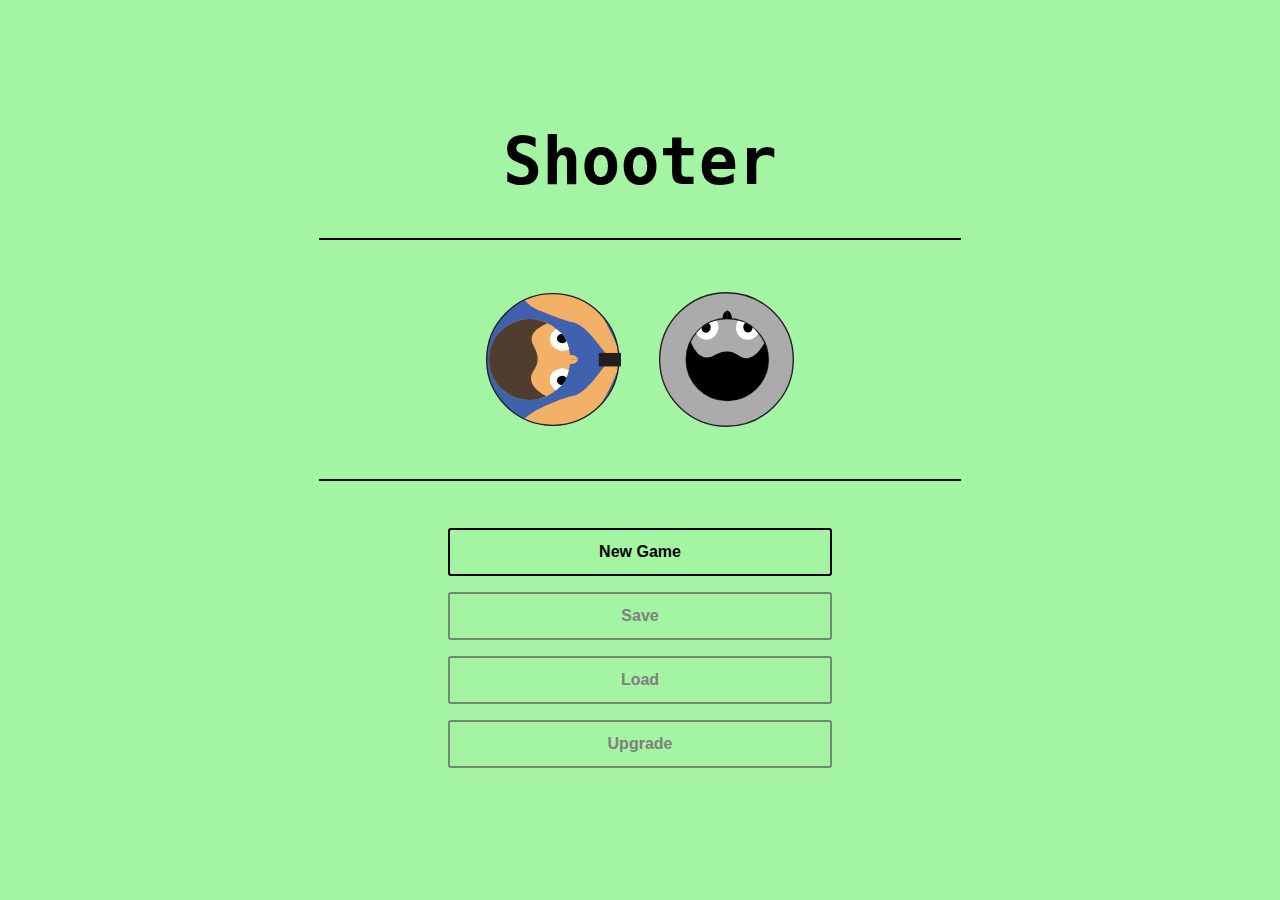
<file: pages/index_fighter.html>
<html>

<head>
	<link rel="icon" type="image/x-icon" href="../resources/pistol.png">
</head>

<body>
	<div id="main">
		<h1>Shooter</h1>
		<hr>
		<div id="images">
			<img src="../resources/hero.svg" />
			<img src="../resources/enemy_grey.svg" />
		</div>
		<hr>
		<div id="options">
			<button onclick="location.href = 'fighter.html';">New Game</button>
			<button disabled="disabled">Save</button>
			<button disabled="disabled">Load</button>
			<button disabled="disabled">Upgrade</button>
		</div>
	</div>
</body>
<style>
	html,
	body {
		margin: 0;
		height: 100%;
		width: 100%;
		font-family: monospace;
		background-color: #a3f5a3;
	}

	h1 {
		font-size: 5em;
		margin: 0;
	}

	hr {
		width: 50%;
		margin: 3em;
		border: 1px solid black;
	}

	#main {
		height: 100%;
		width: 100%;
		display: flex;
		justify-content: center;
		align-items: center;
		flex-direction: column;
	}

	#options {
		width: 30%;
		display: flex;
		justify-content: center;
		align-items: center;
		flex-direction: column;
	}

	#options button {
		width: 100%;
		height: 3em;
		border: 2px solid black;
		background-color: transparent;
		border-radius: 3px;
		margin: 0.5em;
		font-size: 1em;
		cursor: pointer;
		font-weight: bold;
		transition: 0.2s;
	}

	#options button:disabled {
		cursor: not-allowed;
		background-color: transparent !important;
		border: 2px solid grey;
		color: grey;
	}

	#options button:hover {
		background-color: #7aff7a;
	}

	#images {
		width: 30%;
		display: flex;
		justify-content: space-evenly;
		align-items: center;
		margin: 1em 0;
	}

	img {
		width: 35%;
		height: auto;
		transition: 2s;
	}

	img:hover{
		transform: rotate(360deg);
	}
</style>

</html>
</file>
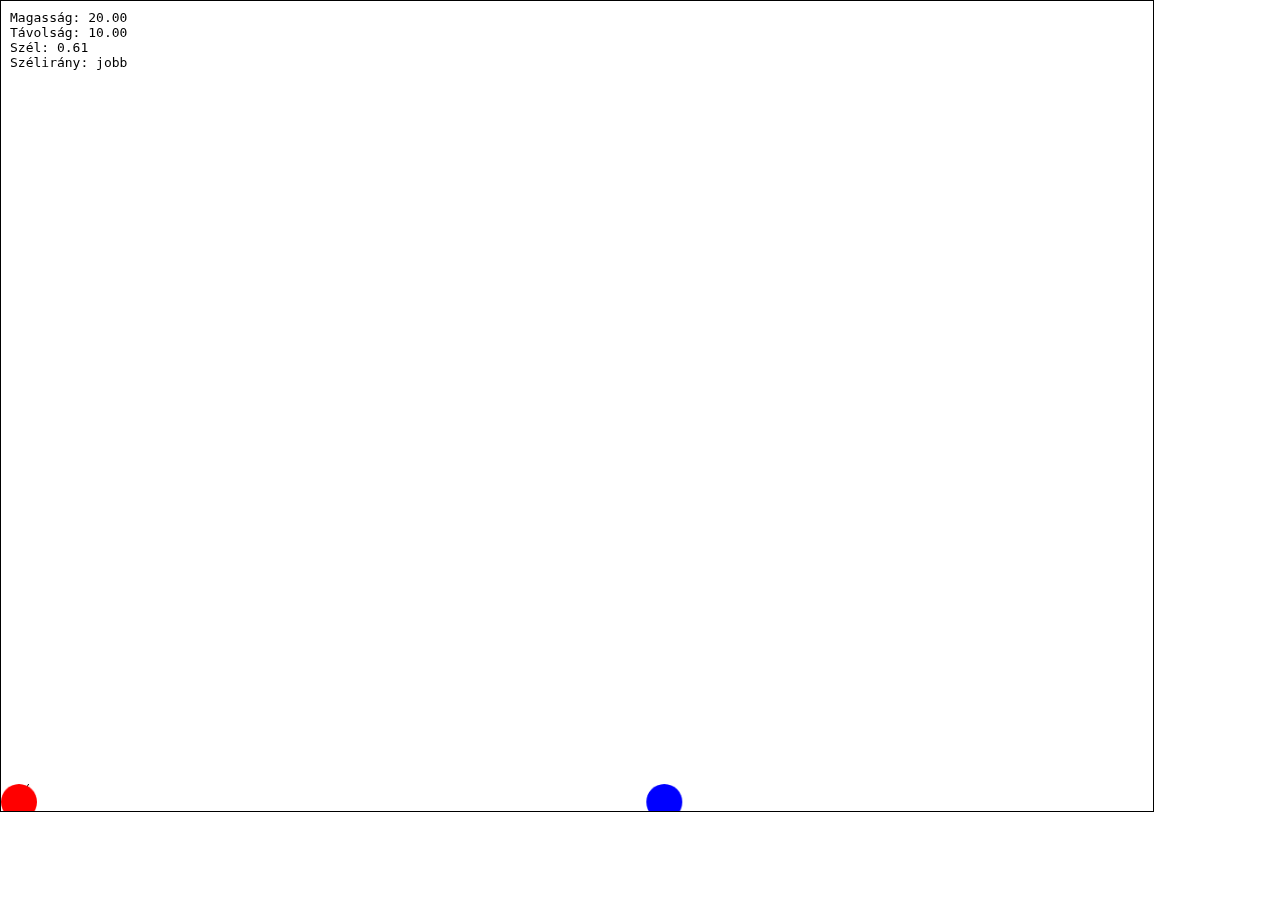
<file: pages/tank.html>
<!DOCTYPE html>
<html lang="hu">

<head>
	<meta charset="utf-8">
	<title>Tank</title>
	<script src="https://code.jquery.com/jquery-3.6.0.min.js"
		integrity="sha256-/xUj+3OJU5yExlq6GSYGSHk7tPXikynS7ogEvDej/m4=" crossorigin="anonymous"></script>
</head>

<body>
	<canvas id="canvas"></canvas>
	<div style="position: absolute; left: 10px; top: 10px; font-family: monospace;">
		<label id="bombout"></label>
	</div>
	<script src="../scripts/tank.js"></script>
</body>

<style>
	html,
	body {
		margin: 0;
		width: 100%;
		height: 100%;
	}

	canvas {
		width: 90%;
		height: 90%;
		border: 1px solid black;
	}
</style>

</html>
</file>
<file: styles/index.css>
body {
    display: flex;
    justify-content: space-between;
    overflow-y: hidden;
    margin: 0;
    background-color: #fff6e3;
}

.nav {
    height: 100vh;
    width: 33.3%;
    background-size: cover;
    background-repeat: no-repeat;
    cursor: pointer;
    transition: 1s;
    background-position: center;
	border: 1px solid black;
	display: flex;
	justify-content: center;
	align-items: center;
}

.nav div{
	background-color: #060709bf;
	color: white;
	width: 100%;
	text-align: center;
	text-transform: uppercase;
	font-size: 3em;
	transition: 0.5s;
}

.nav:hover div {
	opacity: 0;
}

.nav:hover {
    width: 200%;
	filter:none;
}

.nav.tictactoe {
    background-image: url('../resources/images/index/tictactoe_background.png');
}

.nav.tictactoe:hover {
    background-image: url('../resources/images/index/tictactoe_background.gif');
}

.nav.emberke {
    background-image: url('../resources/images/index/emberke_background.png');
}

.nav.emberke:hover {
    background-image: url('../resources/images/index/emberke_background.gif');
}

.nav.fighter {
    background-image: url('../resources/images/index/fighter_background.png');
}

.nav.fighter:hover {
    background-image: url('../resources/images/index/fighter_background.gif');
}
</file>
